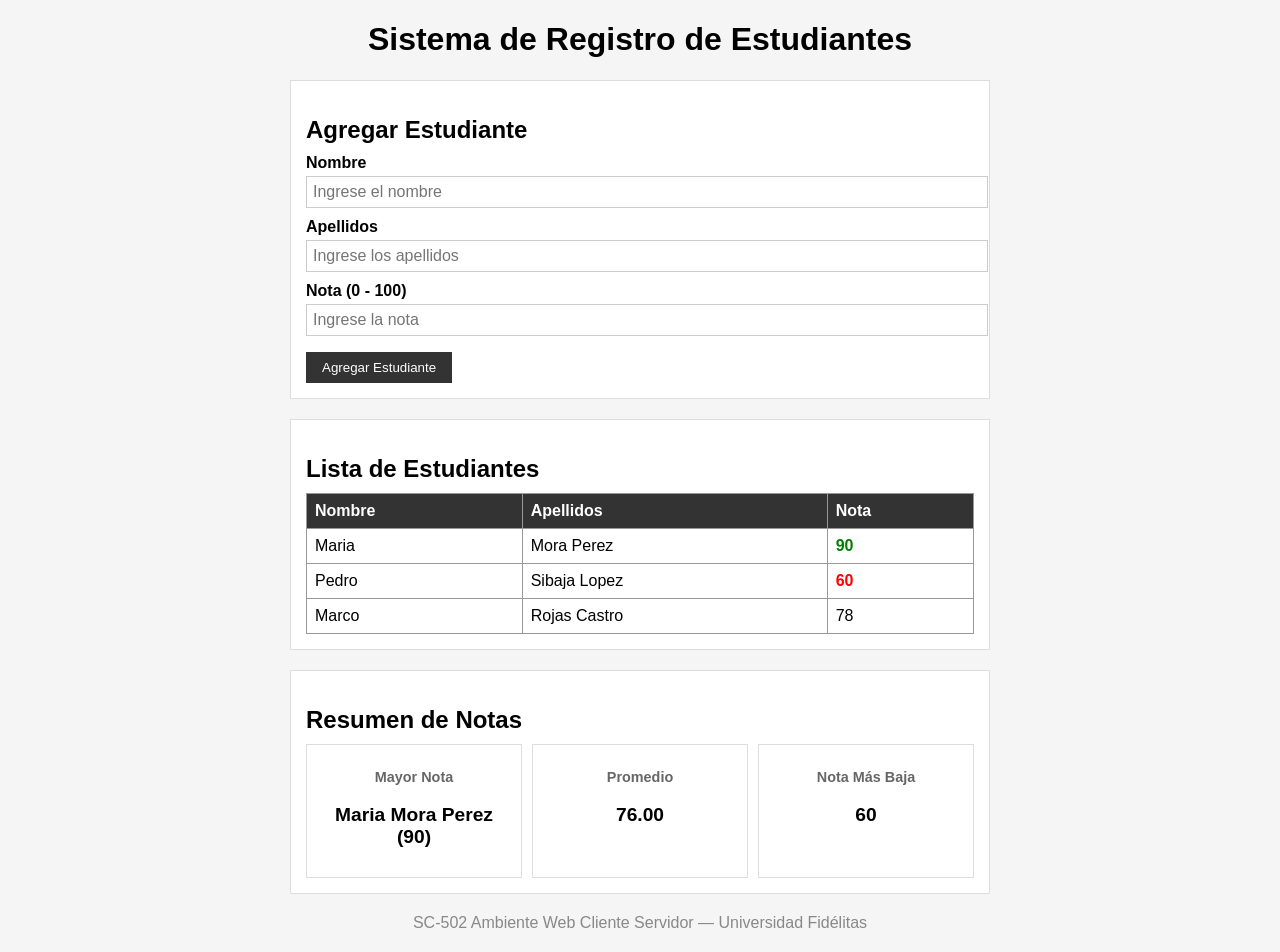
<file: EstudioCaso1/index.html>
<!DOCTYPE html>
<html lang="es">
<head>
    <meta charset="UTF-8">
    <meta name="viewport" content="width=device-width, initial-scale=1.0">
    <title>Registro de Estudiantes</title>
    <link rel="stylesheet" href="styles.css">
</head>
<body>
    <header>
        <h1>Sistema de Registro de Estudiantes</h1>
    </header>

    <main>
        <section class="form-section">
            <h2>Agregar Estudiante</h2>
            <form id="student-form">
                <div class="form-group">
                    <label for="nombre">Nombre</label>
                    <input type="text" id="nombre" placeholder="Ingrese el nombre">
                </div>
                <div class="form-group">
                    <label for="apellidos">Apellidos</label>
                    <input type="text" id="apellidos" placeholder="Ingrese los apellidos">
                </div>
                <div class="form-group">
                    <label for="nota">Nota (0 - 100)</label>
                    <input type="number" id="nota" min="0" max="100" placeholder="Ingrese la nota">
                </div>
                <p id="error-msg" class="error-msg"></p>
                <button type="submit">Agregar Estudiante</button>
            </form>
        </section>

        <section class="table-section">
            <h2>Lista de Estudiantes</h2>
            <table id="students-table">
                <thead>
                    <tr>
                        <th>Nombre</th>
                        <th>Apellidos</th>
                        <th>Nota</th>
                    </tr>
                </thead>
                <tbody id="students-body">
                </tbody>
            </table>
        </section>

        <section class="summary-section">
            <h2>Resumen de Notas</h2>
            <div class="summary-cards">
                <article class="summary-card">
                    <h3>Mayor Nota</h3>
                    <p id="max-note"></p>
                </article>
                <article class="summary-card">
                    <h3>Promedio</h3>
                    <p id="avg-note"></p>
                </article>
                <article class="summary-card">
                    <h3>Nota Más Baja</h3>
                    <p id="min-note"></p>
                </article>
            </div>
        </section>
    </main>

    <footer>
        <p>SC-502 Ambiente Web Cliente Servidor &mdash; Universidad Fidélitas</p>
    </footer>

    <script src="script.js"></script>
</body>
</html>
</file>
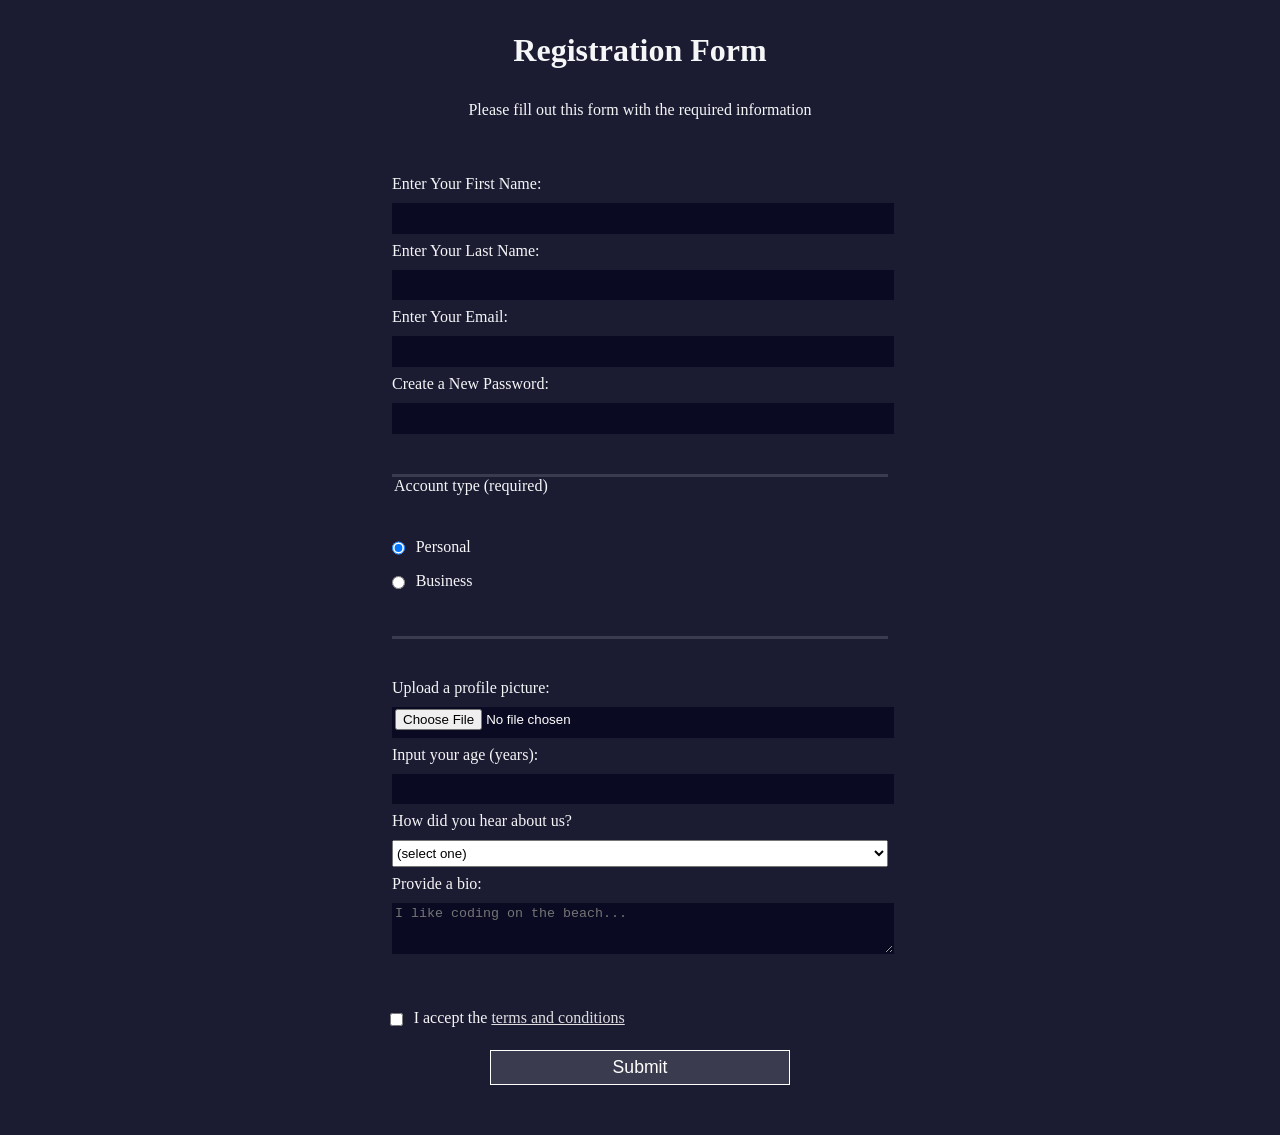
<file: practica-programada-1/primera-parte/index.html>
<!DOCTYPE html>
<html lang="en">
<head>
    <meta charset="UTF-8">
    <meta name="viewport" content="width=device-width, initial-scale=1.0">
    <title>Registration Form</title>
    <link rel="stylesheet" href="styles.css">
</head>
<body>
    <h1>Registration Form</h1>
    <p>Please fill out this form with the required information</p>
    <form method="post" action="https://register-demo.freecodecamp.org">
        <fieldset>
            <label for="first-name">Enter Your First Name: <input id="first-name" name="first-name" type="text" required></label>
            <label for="last-name">Enter Your Last Name: <input id="last-name" name="last-name" type="text" required></label>
            <label for="email">Enter Your Email: <input id="email" name="email" type="email" required></label>
            <label for="new-password">Create a New Password: <input id="new-password" name="new-password" type="password" pattern="[a-z0-5]{8,}" required></label>
        </fieldset>
        <fieldset>
            <legend>Account type (required)</legend>
            <label for="personal-account"><input id="personal-account" type="radio" name="account-type" class="inline" checked> Personal</label>
            <label for="business-account"><input id="business-account" type="radio" name="account-type" class="inline"> Business</label>
        </fieldset>
        <fieldset>
            <label for="profile-picture">Upload a profile picture: <input id="profile-picture" type="file" name="file"></label>
            <label for="age">Input your age (years): <input id="age" type="number" name="age" min="13" max="120"></label>
            <label for="referrer">How did you hear about us?
                <select id="referrer" name="referrer">
                    <option value="">(select one)</option>
                    <option value="1">freeCodeCamp News</option>
                    <option value="2">freeCodeCamp YouTube Channel</option>
                    <option value="3">freeCodeCamp Forum</option>
                    <option value="4">Other</option>
                </select>
            </label>
            <label for="bio">Provide a bio:
                <textarea id="bio" name="bio" rows="3" cols="30" placeholder="I like coding on the beach..."></textarea>
            </label>
        </fieldset>
        <label for="terms-and-conditions">
            <input id="terms-and-conditions" type="checkbox" required name="terms-and-conditions" class="inline"> I accept the <a href="https://www.freecodecamp.org/news/terms-of-service/">terms and conditions</a>
        </label>
        <input type="submit" value="Submit">
    </form>
</body>
</html>
</file>
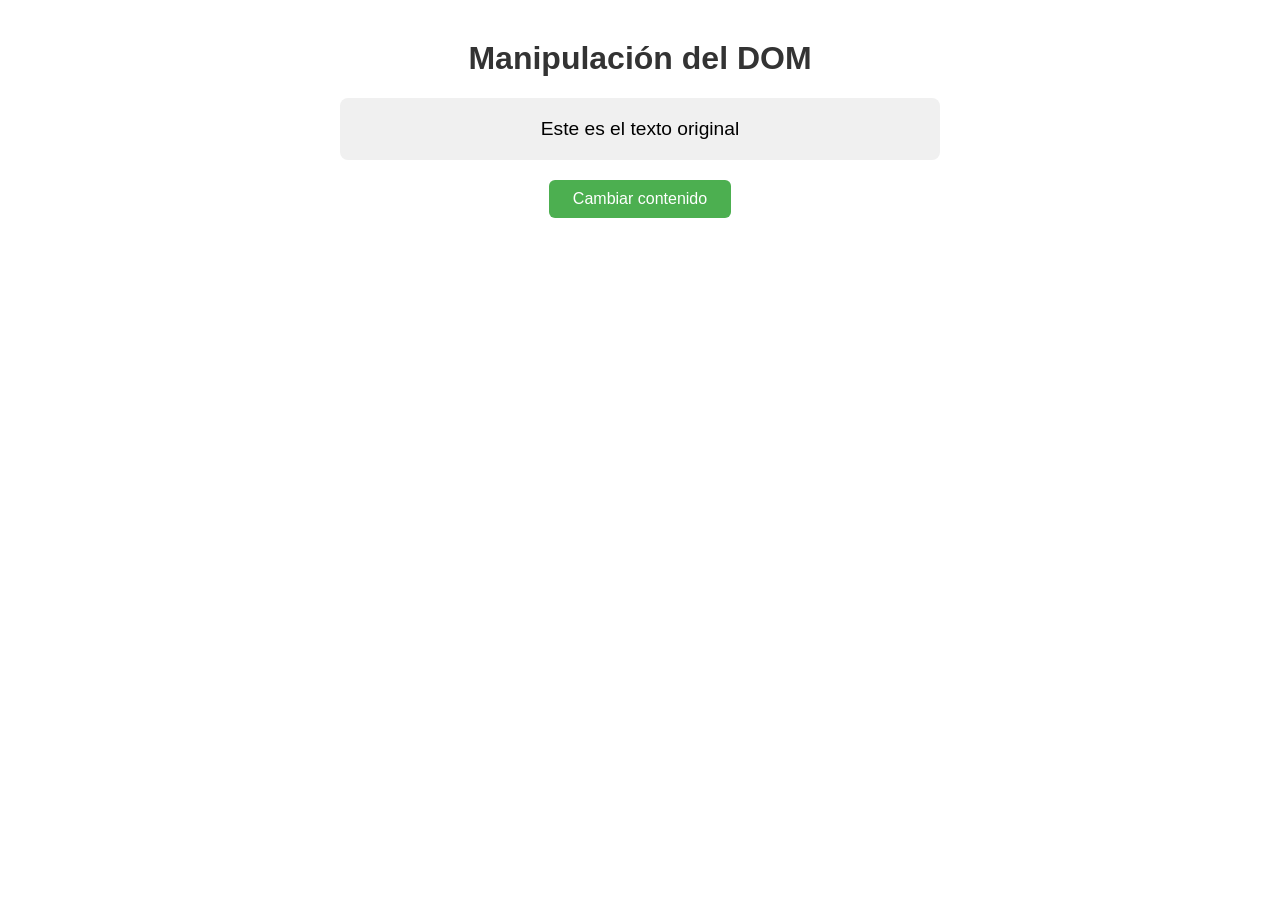
<file: practica.programada-2/practica.programada-2.html>
<!DOCTYPE html>
<html lang="es">
<head>
    <meta charset="UTF-8">
    <meta name="viewport" content="width=device-width, initial-scale=1.0">
    <title>Ejercicio 2 - Manipulación del DOM</title>
    <style>
        body {
            font-family: Arial, sans-serif;
            max-width: 600px;
            margin: 40px auto;
            padding: 0 20px;
            text-align: center;
        }

        h1 {
            color: #333;
        }

        #miParrafo {
            font-size: 1.2rem;
            padding: 20px;
            background-color: #f0f0f0;
            border-radius: 8px;
            margin: 20px 0;
        }

        button {
            padding: 10px 24px;
            font-size: 1rem;
            cursor: pointer;
            background-color: #4CAF50;
            color: white;
            border: none;
            border-radius: 6px;
        }

        button:hover {
            background-color: #45a049;
        }
    </style>
</head>
<body>
    <h1>Manipulación del DOM</h1>

    <p id="miParrafo">Este es el texto original</p>

    <button id="btnCambiar">Cambiar contenido</button>

    <script>
        var boton = document.getElementById("btnCambiar");
        var parrafo = document.getElementById("miParrafo");

        var clickCount = 0;

        var mensajes = [
            "Texto uno",
            "Texto dos",
            "Texto tres",
            "Texto original"
        ];

        boton.addEventListener("click", function () {
            clickCount++;
            var index = clickCount % mensajes.length;
            parrafo.textContent = mensajes[index];
        });
    </script>
</body>
</html>
</file>
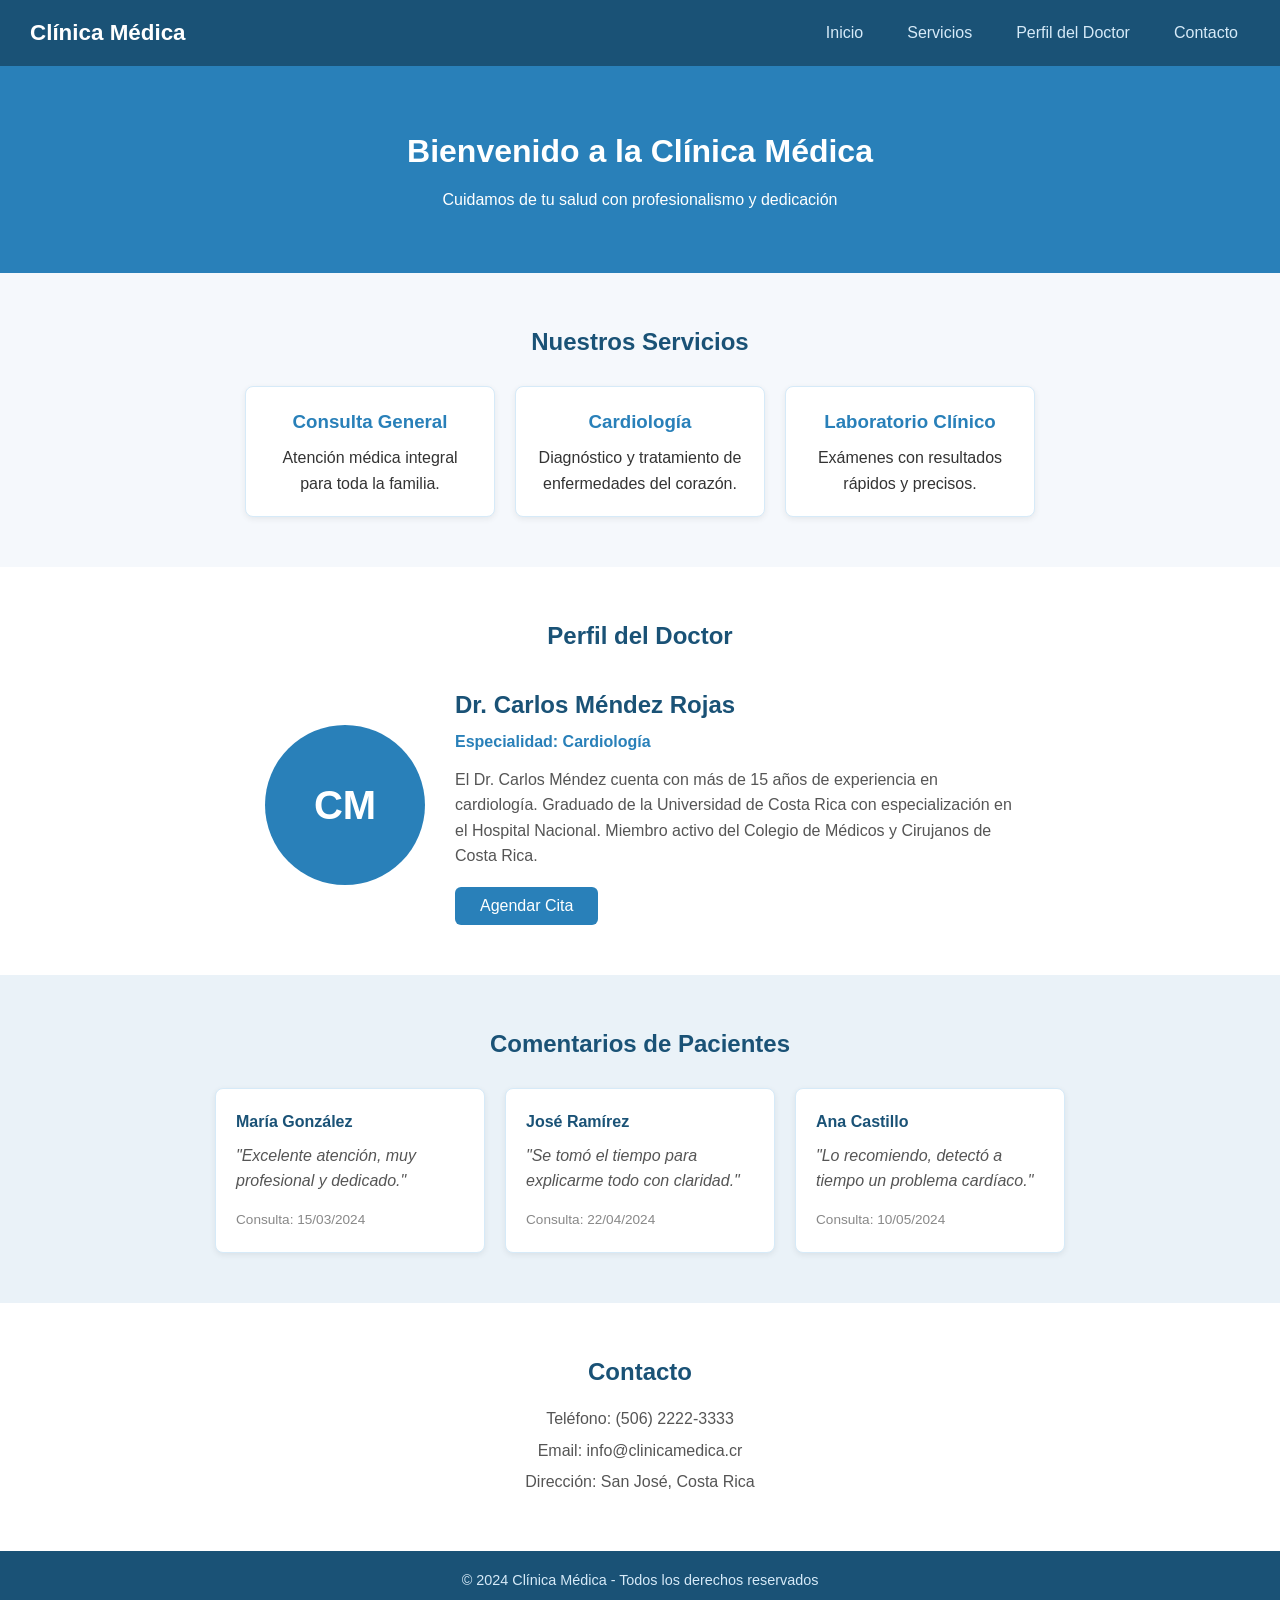
<file: practica-programada-1/segunda-parte/perfil-doctor.html>
<!DOCTYPE html>
<html lang="es">
<head>
    <meta charset="UTF-8">
    <meta name="viewport" content="width=device-width, initial-scale=1.0">
    <title>Perfil del Doctor - Clínica Médica</title>
    <link rel="stylesheet" href="perfil-doctor.css">
</head>
<body>
    <nav class="navbar">
        <div class="nav-logo">Clínica Médica</div>
        <ul class="nav-links">
            <li><a href="#inicio">Inicio</a></li>
            <li><a href="#servicios">Servicios</a></li>
            <li><a href="#perfil">Perfil del Doctor</a></li>
            <li><a href="#contacto">Contacto</a></li>
        </ul>
    </nav>
    <section id="inicio" class="hero">
        <h1>Bienvenido a la Clínica Médica</h1>
        <p>Cuidamos de tu salud con profesionalismo y dedicación</p>
    </section>
    <section id="servicios" class="servicios">
        <h2>Nuestros Servicios</h2>
        <div class="servicios-container">
            <div class="servicio-card">
                <h3>Consulta General</h3>
                <p>Atención médica integral para toda la familia.</p>
            </div>
            <div class="servicio-card">
                <h3>Cardiología</h3>
                <p>Diagnóstico y tratamiento de enfermedades del corazón.</p>
            </div>
            <div class="servicio-card">
                <h3>Laboratorio Clínico</h3>
                <p>Exámenes con resultados rápidos y precisos.</p>
            </div>
        </div>
    </section>

    <section id="perfil" class="perfil">
        <h2>Perfil del Doctor</h2>
        <div class="perfil-container">
            <div class="foto-placeholder">CM</div>
            <div class="perfil-info">
                <h3 class="doctor-nombre">Dr. Carlos Méndez Rojas</h3>
                <p class="doctor-especialidad">Especialidad: Cardiología</p>
                <p id="doctor-descripcion">
                    El Dr. Carlos Méndez cuenta con más de 15 años de experiencia en cardiología.
                    Graduado de la Universidad de Costa Rica con especialización en el Hospital Nacional.
                    Miembro activo del Colegio de Médicos y Cirujanos de Costa Rica.
                </p>
                <button class="btn-cita">Agendar Cita</button>
            </div>
        </div>
    </section>
    <section class="comentarios">
        <h2>Comentarios de Pacientes</h2>
        <div class="comentarios-container">
            <div class="comentario-card">
                <h4>María González</h4>
                <p>"Excelente atención, muy profesional y dedicado."</p>
                <span class="fecha">Consulta: 15/03/2024</span>
            </div>
            <div class="comentario-card">
                <h4>José Ramírez</h4>
                <p>"Se tomó el tiempo para explicarme todo con claridad."</p>
                <span class="fecha">Consulta: 22/04/2024</span>
            </div>
            <div class="comentario-card">
                <h4>Ana Castillo</h4>
                <p>"Lo recomiendo, detectó a tiempo un problema cardíaco."</p>
                <span class="fecha">Consulta: 10/05/2024</span>
            </div>
        </div>
    </section>
    <section id="contacto" class="contacto">
        <h2>Contacto</h2>
        <p>Teléfono: (506) 2222-3333</p>
        <p>Email: info@clinicamedica.cr</p>
        <p>Dirección: San José, Costa Rica</p>
    </section>

    <footer>
        <p>&copy; 2024 Clínica Médica - Todos los derechos reservados</p>
    </footer>

</body>
</html>
</file>
<file: EstudioCaso1/styles.css>
body {
    font-family: Arial, sans-serif;
    margin: 20px;
    background-color: #f5f5f5;
}

header {
    text-align: center;
    margin-bottom: 20px;
}

main {
    max-width: 700px;
    margin: 0 auto;
}

h2 {
    margin-bottom: 10px;
}

.form-section, .table-section, .summary-section {
    background: #fff;
    padding: 15px;
    margin-bottom: 20px;
    border: 1px solid #ddd;
}

.form-group {
    margin-bottom: 10px;
}

.form-group label {
    display: block;
    margin-bottom: 4px;
    font-weight: bold;
}

.form-group input {
    width: 100%;
    padding: 6px;
    border: 1px solid #ccc;
    font-size: 1rem;
}

.error-msg {
    color: red;
    margin-bottom: 8px;
}

button {
    background-color: #333;
    color: #fff;
    border: none;
    padding: 8px 16px;
    cursor: pointer;
}

button:hover {
    background-color: #555;
}

table {
    width: 100%;
    border-collapse: collapse;
}

th, td {
    border: 1px solid #999;
    padding: 8px;
    text-align: left;
}

th {
    background-color: #333;
    color: #fff;
}

tbody tr:hover {
    background-color: #eee;
}

.nota-alta {
    color: green;
    font-weight: bold;
}

.nota-baja {
    color: red;
    font-weight: bold;
}

.summary-cards {
    display: flex;
    gap: 10px;
}

.summary-card {
    flex: 1;
    border: 1px solid #ddd;
    padding: 10px;
    text-align: center;
}

.summary-card h3 {
    font-size: 0.9rem;
    color: #666;
}

.summary-card p {
    font-size: 1.2rem;
    font-weight: bold;
}

footer {
    text-align: center;
    margin-top: 20px;
    color: #888;
}
</file>
<file: practica-programada-1/primera-parte/styles.css>
body {
    width: 100%;
    height: 100vh;
    margin: 0;
    background-color: #1b1b32;
    color: #f5f6f7;
    font-family: Tahoma;
    font-size: 16px;
}

h1, p {
    margin: 1em auto;
    text-align: center;
}

form {
    width: 60vw;
    max-width: 500px;
    min-width: 300px;
    margin: 0 auto;
    padding-bottom: 2em;
}

fieldset {
    border: none;
    padding: 2rem 0;
    border-bottom: 3px solid #3b3b4f;
}

fieldset:last-of-type {
    border-bottom: none;
}

label {
    display: block;
    margin: 0.5rem 0;
}

input,
textarea,
select {
    margin: 10px 0 0 0;
    width: 100%;
    min-height: 2em;
}

input, textarea {
    background-color: #0a0a23;
    border: 1px solid #0a0a23;
    color: #ffffff;
}

.inline {
    width: unset;
    margin: 0 0.5em 0 0;
    vertical-align: middle;
}

input[type="submit"] {
    display: block;
    width: 60%;
    margin: 1em auto;
    height: 2em;
    font-size: 1.1rem;
    background-color: #3b3b4f;
    border-color: white;
    min-width: 300px;
}

input[type="file"] {
    padding: 1px 2px;
}

a {
    color: #dfdfe2;
}
</file>
<file: practica-programada-1/segunda-parte/perfil-doctor.css>
* {
    box-sizing: border-box;
    margin: 0;
    padding: 0;
}

body {
    font-family: 'Segoe UI', Tahoma, sans-serif;
    color: #333;
    background-color: #f5f8fc;
    line-height: 1.6;
}

.navbar {
    display: flex;
    justify-content: space-between;
    align-items: center;
    background-color: #1a5276;
    padding: 15px 30px;
}

.nav-logo {
    color: #fff;
    font-size: 1.4rem;
    font-weight: bold;
}

.nav-links {
    display: flex;
    list-style: none;
    gap: 20px;
}

.nav-links a {
    color: #d6eaf8;
    text-decoration: none;
    padding: 6px 12px;
    border-radius: 5px;
    transition: background-color 0.3s, color 0.3s;
}

.nav-links a:hover {
    background-color: #2980b9;
    color: #fff;
}

.hero {
    background-color: #2980b9;
    color: #fff;
    text-align: center;
    padding: 60px 20px;
}

.hero h1 {
    font-size: 2rem;
    margin-bottom: 10px;
}

.servicios {
    padding: 50px 20px;
    text-align: center;
}

.servicios h2 {
    color: #1a5276;
    margin-bottom: 25px;
}

.servicios-container {
    display: flex;
    justify-content: center;
    gap: 20px;
    flex-wrap: wrap;
}

.servicio-card {
    background-color: #fff;
    border: 1px solid #d6eaf8;
    border-radius: 8px;
    padding: 20px;
    width: 250px;
    box-shadow: 0 2px 6px rgba(0, 0, 0, 0.07);
}

.servicio-card h3 {
    color: #2980b9;
    margin-bottom: 8px;
}

.perfil {
    padding: 50px 20px;
    background-color: #fff;
}

.perfil h2 {
    text-align: center;
    color: #1a5276;
    margin-bottom: 30px;
}

.perfil-container {
    display: flex;
    align-items: center;
    gap: 30px;
    max-width: 750px;
    margin: 0 auto;
    flex-wrap: wrap;
    justify-content: center;
}

.foto-placeholder {
    width: 160px;
    height: 160px;
    background-color: #2980b9;
    color: #fff;
    border-radius: 50%;
    display: flex;
    align-items: center;
    justify-content: center;
    font-size: 2.5rem;
    font-weight: bold;
}

.perfil-info {
    flex: 1;
    min-width: 280px;
}

.doctor-nombre {
    color: #1a5276;
    font-size: 1.5rem;
    margin-bottom: 5px;
}

.doctor-especialidad {
    color: #2980b9;
    font-weight: 600;
    margin-bottom: 12px;
}

#doctor-descripcion {
    color: #555;
    margin-bottom: 18px;
}

.btn-cita {
    background-color: #2980b9;
    color: #fff;
    border: none;
    padding: 10px 25px;
    font-size: 1rem;
    border-radius: 6px;
    cursor: pointer;
    transition: background-color 0.3s;
}

.btn-cita:hover {
    background-color: #1a5276;
}

.comentarios {
    padding: 50px 20px;
    background-color: #eaf2f8;
}

.comentarios h2 {
    text-align: center;
    color: #1a5276;
    margin-bottom: 25px;
}

.comentarios-container {
    display: flex;
    justify-content: center;
    gap: 20px;
    flex-wrap: wrap;
}

.comentario-card {
    background-color: #fff;
    border: 1px solid #d6eaf8;
    border-radius: 8px;
    padding: 20px;
    width: 270px;
    box-shadow: 0 2px 6px rgba(0, 0, 0, 0.07);
}

.comentario-card h4 {
    color: #1a5276;
    margin-bottom: 8px;
}

.comentario-card p {
    color: #555;
    font-style: italic;
    margin-bottom: 12px;
}

.fecha {
    color: #888;
    font-size: 0.85rem;
}

/* Contacto */
.contacto {
    padding: 50px 20px;
    text-align: center;
    background-color: #fff;
}

.contacto h2 {
    color: #1a5276;
    margin-bottom: 15px;
}

.contacto p {
    color: #555;
    margin-bottom: 6px;
}

footer {
    background-color: #1a5276;
    color: #d6eaf8;
    text-align: center;
    padding: 18px;
    font-size: 0.9rem;
}

@media (max-width: 768px) {
    .navbar {
        flex-direction: column;
        gap: 10px;
    }

    .nav-links {
        flex-wrap: wrap;
        justify-content: center;
    }

    .perfil-container {
        flex-direction: column;
        text-align: center;
    }
}
</file>
